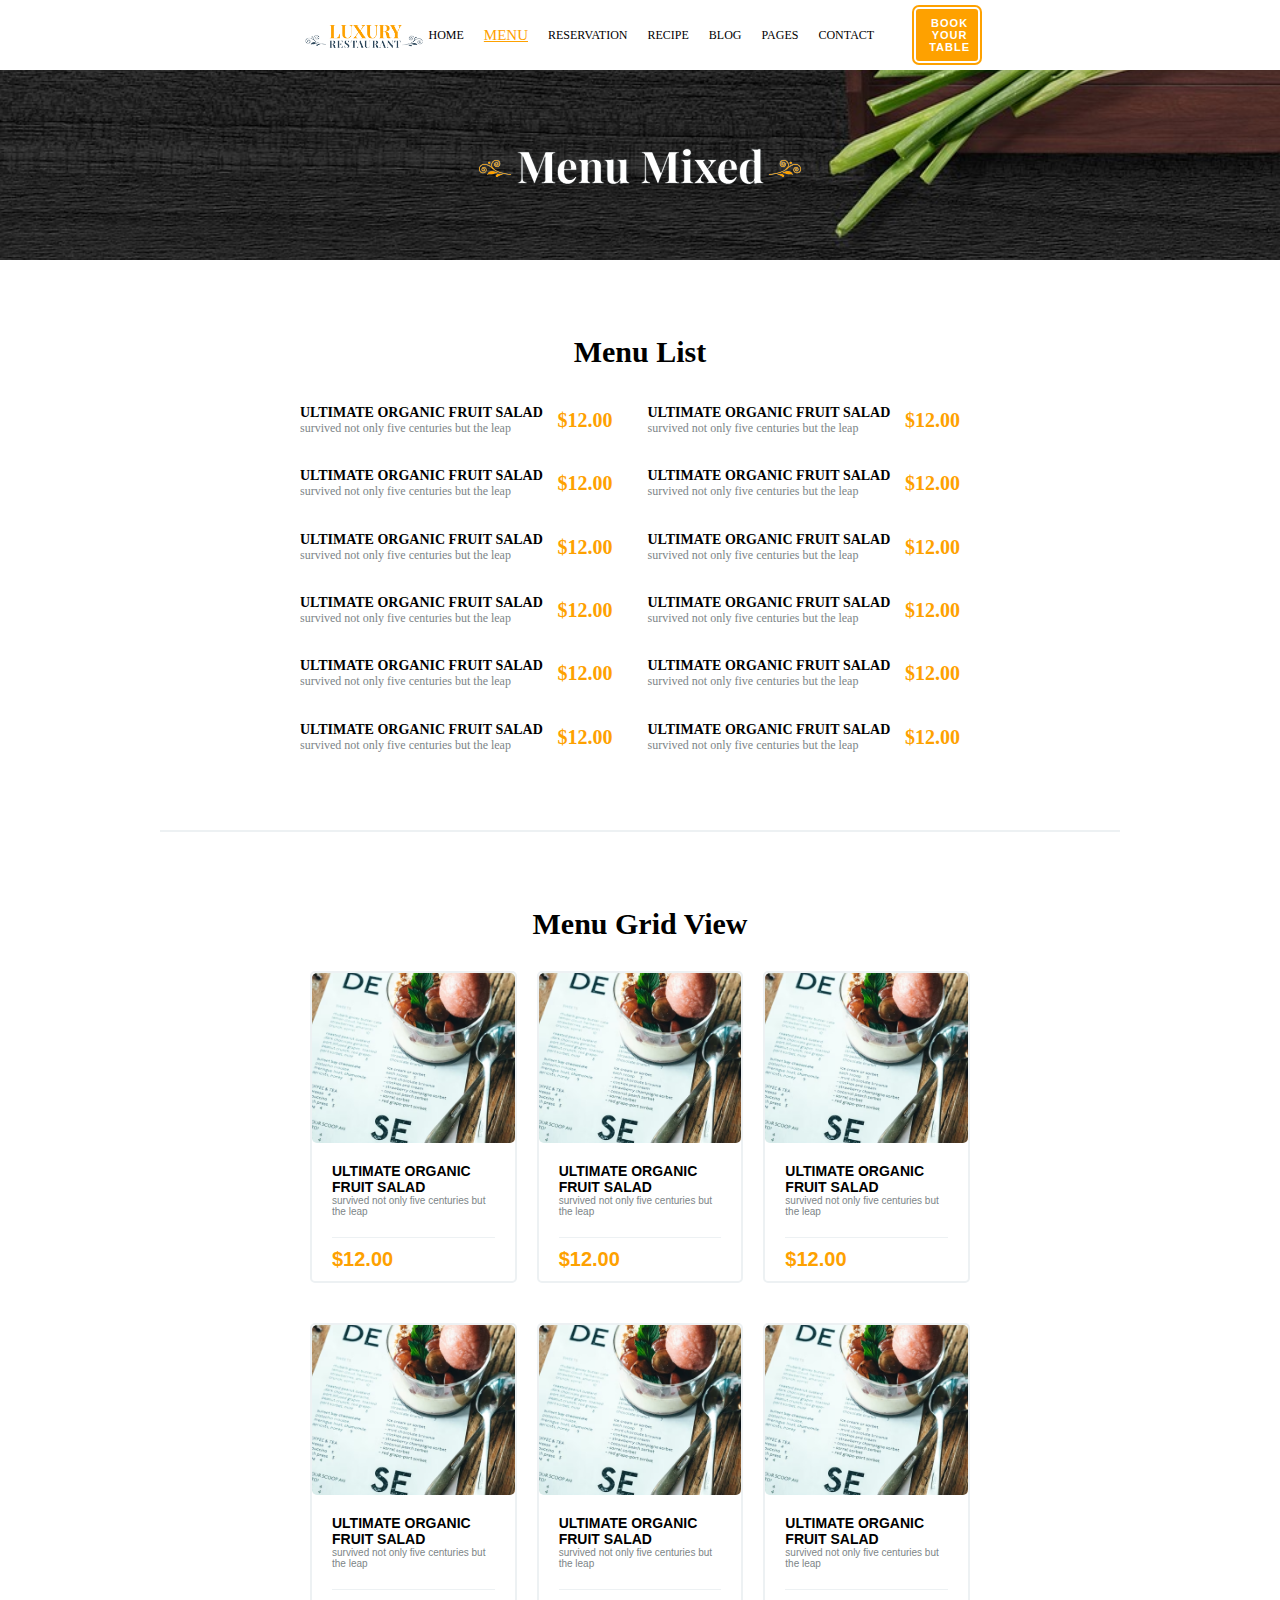
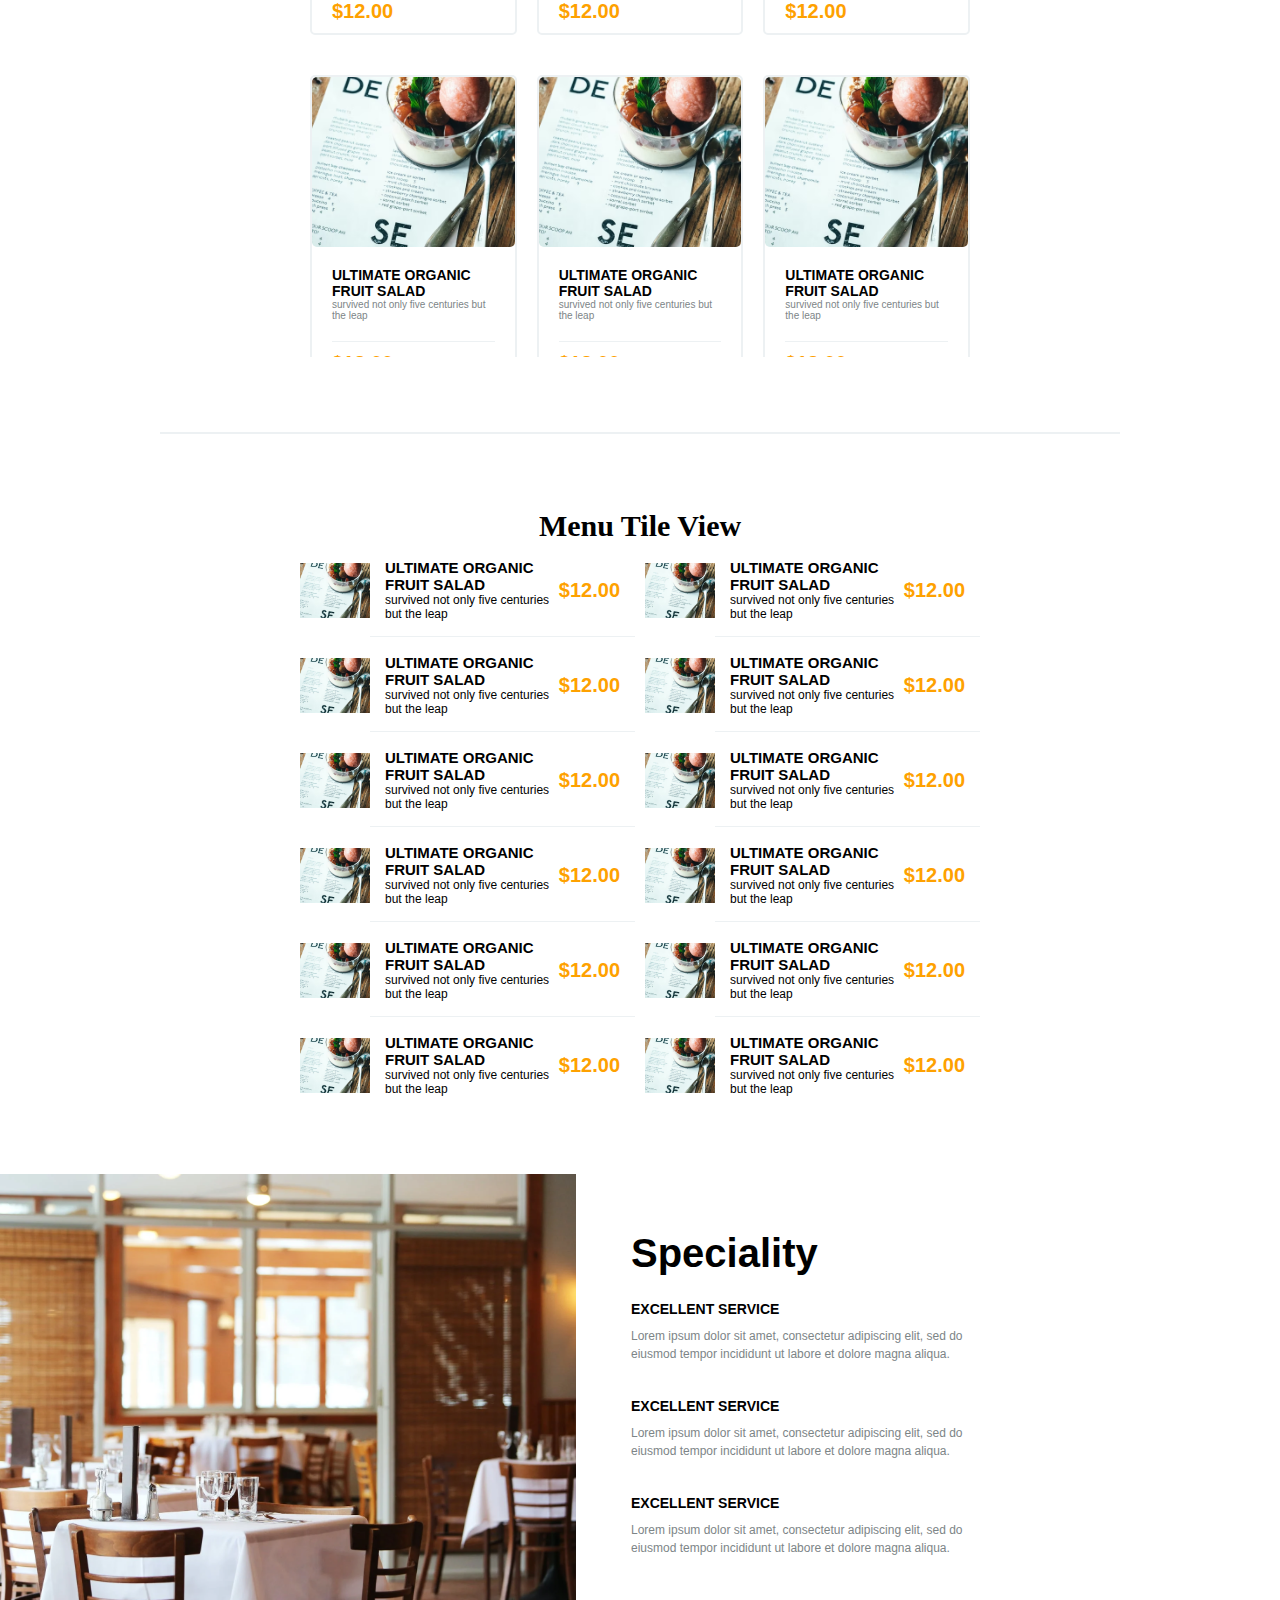
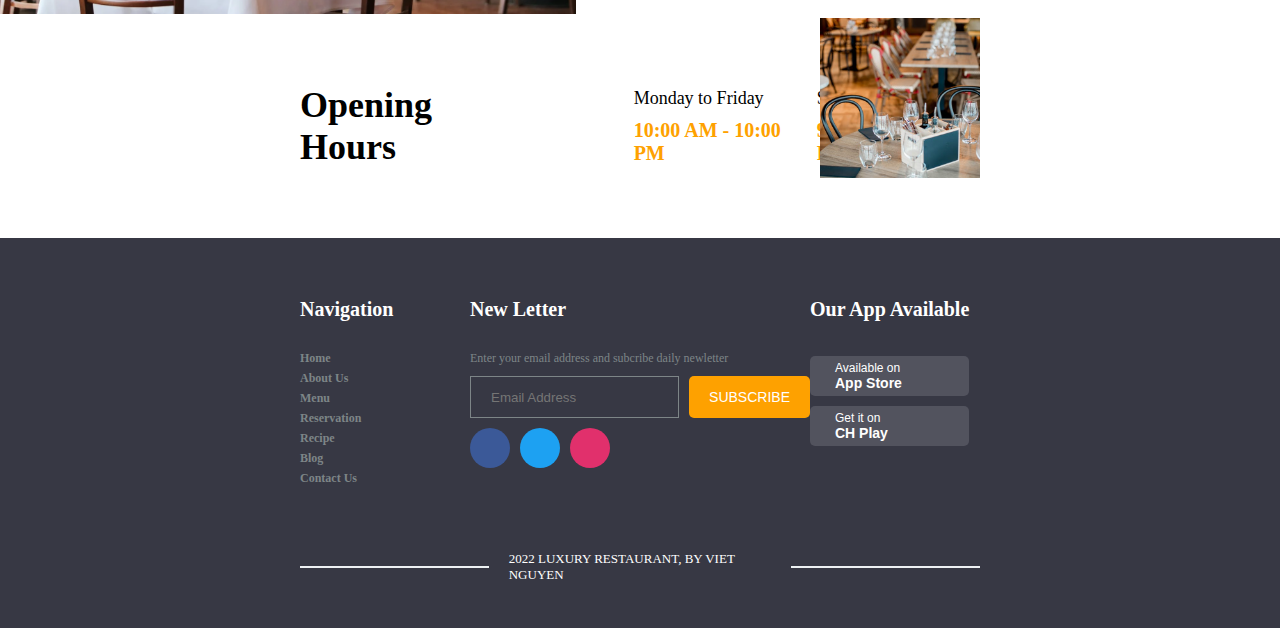
<file: sub-page/menu.html>
<!DOCTYPE html>
<html lang="en">

<head>
  <meta charset="UTF-8">
  <meta http-equiv="X-UA-Compatible" content="IE=edge">
  <meta name="viewport" content="width=device-width, initial-scale=1.0">
  <title>Menu</title>
  <link rel="stylesheet" href="https://pro.fontawesome.com/releases/v5.10.0/css/all.css"
    integrity="sha384-AYmEC3Yw5cVb3ZcuHtOA93w35dYTsvhLPVnYs9eStHfGJvOvKxVfELGroGkvsg+p" crossorigin="anonymous" />
  <link rel="stylesheet" href="../css/general.css">
  <link rel="stylesheet" href="../css/menu.css">
  <script src="../js/menu.js" defer></script>
</head>

<body>
  <!-- Header -->
  <section class="header">
    <div class="container">
      <div class="header__logo">
        <img src="../images/logo.png" alt="">
      </div>
      <ul class="header__nav">
        <li class="header__nav__item nav-link">
          <a href="../index.html">Home</a>
        </li>
        <li class="header__nav__item nav-link checked">
          <a href="./sub-page/menu.html">Menu</a>
        </li>
        <li class="header__nav__item nav-link">
          <a href="./reservation.html">Reservation</a>
        </li>
        <li class="header__nav__item nav-link">
          Recipe
        </li>
        <li class="header__nav__item nav-link">
          Blog
        </li>
        <li class="header__nav__item nav-link">
          Pages
        </li>
        <li class="header__nav__item nav-link">
          Contact
        </li>
        <li class="header__nav__item">
          <i class="fas fa-shopping-cart"></i>
          <i class="fas fa-caret-down"></i>
        </li>
        <li class="header__nav__item">
          <button class="btn">
            <i class="fas fa-concierge-bell"></i>
            Book your table
          </button>
        </li>
      </ul>
    </div>
  </section>

  <!-- Header Image -->
  <section class="header-image">
    <img src="../images/menu/menu3.webp" alt="" class="bg-image">
    <div class="container">
      <img src="../images/menu/menulogo.png" alt="">
    </div>
  </section>

  <!-- Menu List -->
  <section class="menu-list">
    <h1 class="menu-list__title">Menu List</h1>
    <div class="container">
      <ul class="menu-list__main"> </ul>

    </div>
  </section>
  <hr>

  <!-- Menu Grid View -->
  <section class="menu-grid">
    <div class="container">
      <h1 class="menu-grid__title">Menu Grid View</h1>
      <ul class="menu-grid__main"> </ul>
    </div>
  </section>
  <hr>

  <!-- Menu Tile View -->
  <section class="menu-tile">
    <div class="container">
      <h1 class="menu-tile__title">Menu Tile View</h1>
      <ul class="menu-tile__main"> </ul>
    </div>
  </section>

  <!-- Service -->
  <section class="service">
    <div class="container-fluid">
      <div class="service__image">
        <img src="../images/menu/service1.webp" alt="">
      </div>
      <div class="service__speciality">
        <div class="service__speciality__title">
          <h1>Speciality</h1>
        </div>
        <ul class="service__speciality__list">
          <li class="service__speciality__list__item">
            <div class="service__speciality__list__item__title">
              Excellent Service
            </div>
            <div class="service__speciality__list__item__desc">
              Lorem ipsum dolor sit amet, consectetur adipiscing elit, sed do eiusmod tempor incididunt ut labore et
              dolore magna aliqua.
            </div>
          </li>
          <li class="service__speciality__list__item">
            <div class="service__speciality__list__item__title">
              Excellent Service
            </div>
            <div class="service__speciality__list__item__desc">
              Lorem ipsum dolor sit amet, consectetur adipiscing elit, sed do eiusmod tempor incididunt ut labore et
              dolore magna aliqua.
            </div>
          </li>
          <li class="service__speciality__list__item">
            <div class="service__speciality__list__item__title">
              Excellent Service
            </div>
            <div class="service__speciality__list__item__desc">
              Lorem ipsum dolor sit amet, consectetur adipiscing elit, sed do eiusmod tempor incididunt ut labore et
              dolore magna aliqua.
            </div>
          </li>
        </ul>
      </div>
    </div>
  </section>

  <!-- Time -->
  <section class="open-time">
    <div class="container">
      <div class="open-time__time">
        <div class="open-time__time__title">
          <h1>Opening Hours</h1>
        </div>
        <div class="open-time__time__list">
          <div class="open-time__time__list__item">
            <div class="open-time__time__list__item__title">
              Monday to Friday
            </div>
            <div class="open-time__time__list__item__time">
              10:00 AM - 10:00 PM
            </div>
          </div>
          <div class="open-time__time__list__item">
            <div class="open-time__time__list__item__title">
              Saturday to Sunday
            </div>
            <div class="open-time__time__list__item__time">
              9:00 AM - 11:00 PM
            </div>
          </div>
        </div>
        <div class="open-time__sub-image">
          <img src="../images/reserve/reserve1.jpeg" alt="">
        </div>
      </div>
    </div>
  </section>

  <!-- Footer -->
  <section class="footer">
    <div class="container">
      <div class="footer__main">

        <div class="footer__main__nav">
          <span class="footer__main__nav__title">
            Navigation
          </span>
          <ul class="footer__main__nav__menu">
            <li class="footer__main__nav__menu__item">
              Home
            </li>
            <li class="footer__main__nav__menu__item">
              About Us
            </li>
            <li class="footer__main__nav__menu__item">
              Menu
            </li>
            <li class="footer__main__nav__menu__item">
              Reservation
            </li>
            <li class="footer__main__nav__menu__item">
              Recipe
            </li>
            <li class="footer__main__nav__menu__item">
              Blog
            </li>
            <li class="footer__main__nav__menu__item">
              Contact Us
            </li>
          </ul>
        </div>

        <div class="footer__main__letter">
          <span class="footer__main__letter__title">
            New Letter
          </span>
          <p class="footer__main__letter__desc">
            Enter your email address and subcribe daily newletter
          </p>
          <div class="footer__main__letter__form">
            <div class="footer__main__letter__form__input">
              <i class="fas fa-envelope"></i>
              <input type="text" placeholder="Email Address">
            </div>
            <button type="submit" class="footer__main__letter__form__submit">
              Subscribe
            </button>
          </div>
          <div class="footer__main__letter__social">
            <div class="footer__main__letter__social__item fb-icon">
              <i class="fab fa-facebook-f"></i>
            </div>
            <div class="footer__main__letter__social__item twitter-icon">
              <i class="fab fa-twitter"></i>
            </div>
            <div class="footer__main__letter__social__item instagram-icon">
              <i class="fab fa-instagram"></i>
            </div>
          </div>
        </div>

        <div class="footer__main__store">
          <span class="footer__main__store__title">
            Our App Available
          </span>
          <button class="footer__main__store__appstore">
            <i class="fab fa-apple"></i>
            <div class="text">
              <p class="first">Available on</p>
              <p class="second">App Store</p>
            </div>
          </button>
          <button class="footer__main__store__playstore">
            <i class="fab fa-google-play"></i>
            <div class="text">
              <p class="first">Get it on</p>
              <p class="second">CH Play</p>
            </div>
          </button>
        </div>

      </div>
      <div class="footer__sign">
        <hr>
        <p>2022 LUXURY RESTAURANT, <span>BY VIET NGUYEN</span></p>
        <hr>
      </div>
    </div>
  </section>
</body>

</html>
</file>
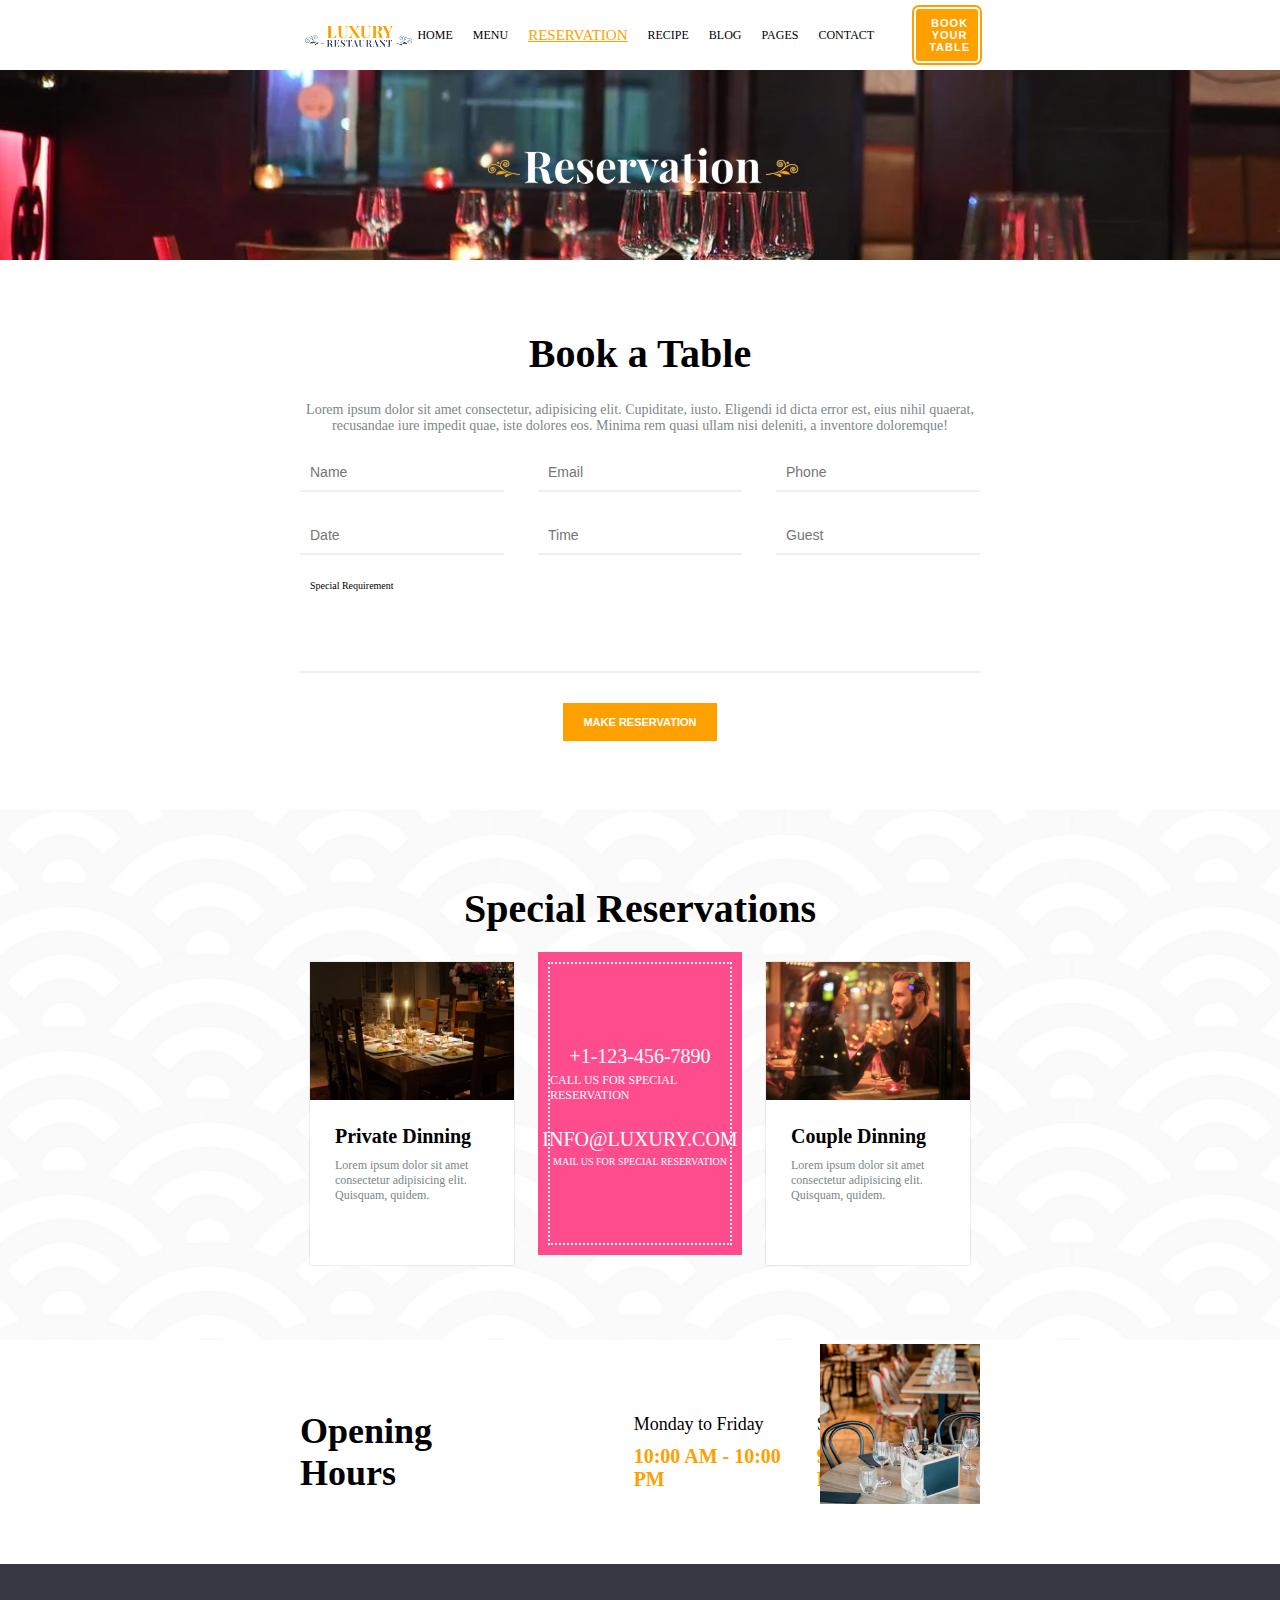
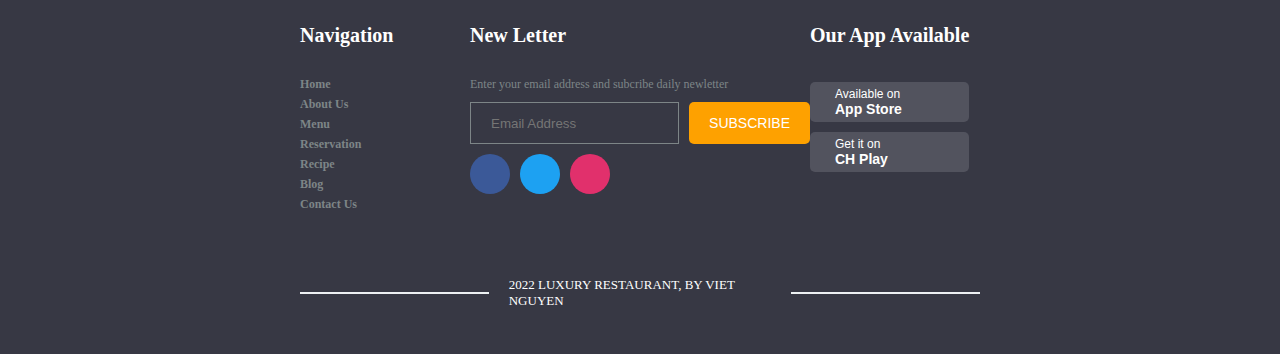
<file: sub-page/reservation.html>
<!DOCTYPE html>
<html lang="en">

<head>
  <meta charset="UTF-8">
  <meta http-equiv="X-UA-Compatible" content="IE=edge">
  <meta name="viewport" content="width=device-width, initial-scale=1.0">
  <title>Reservation</title>
  <link rel="stylesheet" href="https://pro.fontawesome.com/releases/v5.10.0/css/all.css"
    integrity="sha384-AYmEC3Yw5cVb3ZcuHtOA93w35dYTsvhLPVnYs9eStHfGJvOvKxVfELGroGkvsg+p" crossorigin="anonymous" />
  <link rel="stylesheet" href="../css/general.css">
  <link rel="stylesheet" href="../css/reservation.css">
</head>

<body>
  <!-- Header -->
  <section class="header">
    <div class="container">
      <div class="header__logo">
        <img src="../images/logo.png" alt="">
      </div>
      <ul class="header__nav">
        <li class="header__nav__item nav-link">
          <a href="../index.html">Home</a>
        </li>
        <li class="header__nav__item nav-link">
          <a href="./menu.html">Menu</a>
        </li>
        <li class="header__nav__item nav-link checked">
          Reservation
        </li>
        <li class="header__nav__item nav-link">
          Recipe
        </li>
        <li class="header__nav__item nav-link">
          Blog
        </li>
        <li class="header__nav__item nav-link">
          Pages
        </li>
        <li class="header__nav__item nav-link">
          Contact
        </li>
        <li class="header__nav__item">
          <i class="fas fa-shopping-cart"></i>
          <i class="fas fa-caret-down"></i>
        </li>
        <li class="header__nav__item">
          <button class="btn">
            <i class="fas fa-concierge-bell"></i>
            Book your table
          </button>
        </li>
      </ul>
    </div>
  </section>

  <!-- Header Image -->
  <section class="header-image">
    <img src="../images/reserve/reservation-bg.webp" alt="" class="bg-image">
    <div class="container">
      <img src="../images/reserve/reservation-logo.png" alt="">
    </div>
  </section>

  <!-- Book Form -->
  <section class="book-form">
    <div class="container">
      <div class="book-form__title">
        <h1>Book a Table</h1>
      </div>
      <div class="book-form__desc">
        <span>Lorem ipsum dolor sit amet consectetur, adipisicing elit. Cupiditate, iusto. Eligendi id dicta error est,
          eius nihil quaerat, recusandae iure impedit quae, iste dolores eos. Minima rem quasi ullam nisi deleniti, a
          inventore doloremque!</span>
      </div>
      <form action="#" class="book-form__main">
        <div class="book-form__main__input">
          <i class="fas fa-user"></i>
          <input type="text" placeholder="Name">
        </div>
        <div class="book-form__main__input">
          <i class="fas fa-envelope"></i>
          <input type="text" placeholder="Email">
        </div>
        <div class="book-form__main__input">
          <i class="fas fa-mobile-alt"></i>
          <input type="text" placeholder="Phone">
        </div>
        <div class="book-form__main__input">
          <i class="fas fa-calendar-alt"></i>
          <input type="text" placeholder="Date">
        </div>
        <div class="book-form__main__input">
          <i class="fas fa-clock"></i>
          <input type="text" placeholder="Time">
        </div>
        <div class="book-form__main__input">
          <i class="fas fa-users"></i>
          <input type="text" placeholder="Guest">
        </div>
        <div class="book-form__main__text-area">
          <div class="book-form__main__text-area__title">
            <i class="fas fa-comments"></i>
            <span>Special Requirement</span>
          </div>
          <textarea name="" id="" cols="120" rows="10" resize="false"></textarea>
        </div>
        <button class="book-form__main__btn">
          Make Reservation
        </button>
      </form>
    </div>
  </section>

  <!-- Special Reservations -->
  <section class="special-res">
    <div class="container">
      <div class="special-res__title">
        <h1>Special Reservations</h1>
      </div>
      <div class="special-res__main">
        <div class="special-res__main__item item1">
          <div class="special-res__main__item__image">
            <img src="../images/reserve/reserve4.jpeg" alt="">
          </div>
          <div class="special-res__main__item__body">
            <div class="special-res__main__item__body__title">
              <span>Private Dinning</span>
            </div>
            <div class="special-res__main__item__body__desc">
              <span>Lorem ipsum dolor sit amet consectetur adipisicing elit. Quisquam, quidem.</span>
            </div>
          </div>
        </div>
        <div class="special-res__main__item2">
          <div class="special-res__main__item2__phone">
            <i class="fas fa-phone"></i>
            <span class="main-text">+1-123-456-7890</span>
            <span class="sub-text">CALL US FOR SPECIAL RESERVATION</span>
          </div>
          <div class="special-res__main__item2__mail">
            <i class="fas fa-envelope"></i>
            <span class="main-text">INFO@LUXURY.COM</span>
            <span classs="sub-text">MAIL US FOR SPECIAL RESERVATION</span>
          </div>
        </div>
        <div class="special-res__main__item item1">
          <div class="special-res__main__item__image">
            <img src="../images/reserve/reserve3.webp" alt="">
          </div>
          <div class="special-res__main__item__body">
            <div class="special-res__main__item__body__title">
              <span>Couple Dinning</span>
            </div>
            <div class="special-res__main__item__body__desc">
              <span>Lorem ipsum dolor sit amet consectetur adipisicing elit. Quisquam, quidem.</span>
            </div>
          </div>
        </div>
      </div>
    </div>
  </section>

  <!-- Time -->
  <section class="open-time">
    <div class="container">
      <div class="open-time__time">
        <div class="open-time__time__title">
          <h1>Opening Hours</h1>
        </div>
        <div class="open-time__time__list">
          <div class="open-time__time__list__item">
            <div class="open-time__time__list__item__title">
              Monday to Friday
            </div>
            <div class="open-time__time__list__item__time">
              10:00 AM - 10:00 PM
            </div>
          </div>
          <div class="open-time__time__list__item">
            <div class="open-time__time__list__item__title">
              Saturday to Sunday
            </div>
            <div class="open-time__time__list__item__time">
              9:00 AM - 11:00 PM
            </div>
          </div>
        </div>
        <div class="open-time__sub-image">
          <img src="../images/reserve/reserve1.jpeg" alt="">
        </div>
      </div>
    </div>
  </section>

  <!-- Footer -->
  <section class="footer">
    <div class="container">
      <div class="footer__main">

        <div class="footer__main__nav">
          <span class="footer__main__nav__title">
            Navigation
          </span>
          <ul class="footer__main__nav__menu">
            <li class="footer__main__nav__menu__item">
              Home
            </li>
            <li class="footer__main__nav__menu__item">
              About Us
            </li>
            <li class="footer__main__nav__menu__item">
              Menu
            </li>
            <li class="footer__main__nav__menu__item">
              Reservation
            </li>
            <li class="footer__main__nav__menu__item">
              Recipe
            </li>
            <li class="footer__main__nav__menu__item">
              Blog
            </li>
            <li class="footer__main__nav__menu__item">
              Contact Us
            </li>
          </ul>
        </div>

        <div class="footer__main__letter">
          <span class="footer__main__letter__title">
            New Letter
          </span>
          <p class="footer__main__letter__desc">
            Enter your email address and subcribe daily newletter
          </p>
          <div class="footer__main__letter__form">
            <div class="footer__main__letter__form__input">
              <i class="fas fa-envelope"></i>
              <input type="text" placeholder="Email Address">
            </div>
            <button type="submit" class="footer__main__letter__form__submit">
              Subscribe
            </button>
          </div>
          <div class="footer__main__letter__social">
            <div class="footer__main__letter__social__item fb-icon">
              <i class="fab fa-facebook-f"></i>
            </div>
            <div class="footer__main__letter__social__item twitter-icon">
              <i class="fab fa-twitter"></i>
            </div>
            <div class="footer__main__letter__social__item instagram-icon">
              <i class="fab fa-instagram"></i>
            </div>
          </div>
        </div>

        <div class="footer__main__store">
          <span class="footer__main__store__title">
            Our App Available
          </span>
          <button class="footer__main__store__appstore">
            <i class="fab fa-apple"></i>
            <div class="text">
              <p class="first">Available on</p>
              <p class="second">App Store</p>
            </div>
          </button>
          <button class="footer__main__store__playstore">
            <i class="fab fa-google-play"></i>
            <div class="text">
              <p class="first">Get it on</p>
              <p class="second">CH Play</p>
            </div>
          </button>
        </div>

      </div>
      <div class="footer__sign">
        <hr>
        <p>2022 LUXURY RESTAURANT, <span>BY VIET NGUYEN</span></p>
        <hr>
      </div>
    </div>
  </section>
</body>

</html>
</file>
<file: css/general.css>
*,
*::after,
*::before {
  margin: 0;
  padding: 0;
  box-sizing: border-box;
}

html {
  font-size: 62.5%;
}

.container {
  width: 100%;
  height: 100%;
  padding: 0 30rem;
}

.container-fluid {
  width: 100%;
  height: 100%;
  padding: 0;
}

ul,
a {
  list-style: none;
  text-decoration: none;
  color: inherit;
}

hr {
  width: 75%;
  height: 2px;
  border: 1px solid #EDF1F3;
  margin: 0 auto;
}

body {
  min-height: 100vh;
  font-family: "Passenger Display";
}

.header {
  width: 100%;
  height: 7rem;
  background-color: #fff;
}
.header .container {
  display: flex;
  justify-content: space-between;
  align-items: center;
}
.header__logo {
  width: 16rem;
  height: 3rem;
  overflow: hidden;
  cursor: pointer;
}
.header__logo img {
  height: 100%;
  width: 100%;
  object-fit: cover;
}
.header__nav {
  display: flex;
  justify-content: center;
  align-items: center;
  gap: 2rem;
}
.header__nav__item {
  font-size: 1.2rem;
  font-weight: 500;
  text-transform: uppercase;
  cursor: pointer;
}
.header__nav__item .btn {
  display: flex;
  justify-content: center;
  align-items: center;
  padding: 0.8rem;
  border: 0.2rem solid #fff;
  border-radius: 0.5rem;
  background-color: #fea100;
  box-shadow: 0px 0px 0px 0.2rem #fea100;
  color: #fff;
  font-size: 1.1rem;
  font-weight: 600;
  text-transform: uppercase;
  letter-spacing: 0.1rem;
}
.header__nav__item .btn .fas {
  color: #000;
  font-size: 1.3rem;
  margin-right: 0.5rem;
}

.nav-link:hover {
  text-decoration: underline;
}

.checked {
  text-decoration: underline;
  color: #fea100;
  font-size: 1.5rem;
}

.footer {
  width: 100%;
  height: 39rem;
  padding: 6rem 0;
  background-color: #373844;
}
.footer__main {
  display: flex;
  margin-bottom: 6rem;
}
.footer__main__nav {
  width: 25%;
  display: flex;
  flex-direction: column;
}
.footer__main__nav__title {
  font-size: 2rem;
  font-weight: 700;
  color: #fff;
  margin-bottom: 3rem;
}
.footer__main__nav__menu {
  display: flex;
  flex-direction: column;
}
.footer__main__nav__menu__item {
  font-size: 1.2rem;
  font-weight: 600;
  color: #7D8587;
  margin-bottom: 0.5rem;
}
.footer__main__letter {
  width: 50%;
  display: flex;
  flex-direction: column;
}
.footer__main__letter__title {
  font-size: 2rem;
  font-weight: 700;
  color: #fff;
  margin-bottom: 3rem;
}
.footer__main__letter__desc {
  font-size: 1.2rem;
  font-weight: 500;
  color: #7D8587;
}
.footer__main__letter__form {
  display: flex;
  align-items: center;
  margin-top: 1rem;
}
.footer__main__letter__form__input {
  width: 24rem;
  height: 3.5rem;
  padding: 2rem 1rem;
  border: 1px solid #7D8587;
  display: flex;
  align-items: center;
}
.footer__main__letter__form__input i {
  font-size: 1.5rem;
  margin-right: 1rem;
  color: #fea100;
}
.footer__main__letter__form__input input {
  background-color: transparent;
  border: none;
  outline: none;
  color: #fff;
}
.footer__main__letter__form__submit {
  height: 100%;
  margin-left: 1rem;
  border: none;
  border-radius: 0.5rem;
  padding: 0 2rem;
  background-color: #fea100;
  color: #fff;
  font-size: 1.4rem;
  text-transform: uppercase;
}
.footer__main__letter__social {
  display: flex;
  align-items: center;
  margin-top: 1rem;
}
.footer__main__letter__social__item {
  font-size: 1.8rem;
  font-weight: 500;
  margin-right: 1rem;
  width: 4rem;
  height: 4rem;
  border-radius: 100rem;
  display: flex;
  justify-content: center;
  align-items: center;
}
.footer__main__letter__social__item.fb-icon {
  background-color: #3b5998;
  color: #fff;
}
.footer__main__letter__social__item.twitter-icon {
  background-color: #1da1f2;
  color: #fff;
}
.footer__main__letter__social__item.instagram-icon {
  background-color: #e1306c;
  color: #fff;
}
.footer__main__store {
  display: flex;
  flex-direction: column;
}
.footer__main__store__title {
  font-size: 2rem;
  font-weight: 700;
  color: #fff;
  margin-bottom: 3rem;
}
.footer__main__store button {
  display: flex;
  justify-content: flex-start;
  align-items: center;
  border: none;
  border-radius: 0.5rem;
  padding: 0.5rem 1rem;
  margin: 0.5rem 0;
  background-color: #52535E;
  color: #fff;
}
.footer__main__store button i {
  font-size: 2rem;
  margin-right: 1.5rem;
}
.footer__main__store button .text {
  display: flex;
  align-items: flex-start;
  flex-direction: column;
}
.footer__main__store button .text .first {
  font-size: 1.2rem;
}
.footer__main__store button .text .second {
  font-size: 1.4rem;
  font-weight: 700;
}
.footer__sign {
  display: flex;
  justify-content: center;
  align-items: center;
  width: 100%;
  color: #fff;
}
.footer__sign hr {
  width: 30%;
}
.footer__sign p {
  padding: 0 2rem;
  width: fit-content;
  font-size: 1.3rem;
}

/*# sourceMappingURL=general.css.map */
</file>
<file: css/menu.css>
.header-image {
  width: 100%;
  height: 19rem;
  position: relative;
}
.header-image .bg-image {
  position: absolute;
  top: 0;
  left: 0;
  width: 100%;
  height: 100%;
  object-fit: cover;
  z-index: -1;
}
.header-image .container {
  height: 100%;
  width: 100%;
  display: flex;
  justify-content: center;
  align-items: center;
}

.menu-list {
  width: 100%;
  height: 57rem;
  padding: 7.5rem 0;
  display: flex;
  align-items: center;
  flex-direction: column;
}
.menu-list__title {
  font-size: 3rem;
  margin-bottom: 2rem;
}
.menu-list__main {
  height: 100%;
  width: 100%;
  display: grid;
  align-items: top;
  grid-template-columns: repeat(2, 1fr);
  gap: 0 1.5rem;
  height: 38rem;
  max-width: 100%;
  overflow-y: scroll;
  /* Track */
  /* Handle */
  /* Handle on hover */
}
.menu-list__main::-webkit-scrollbar {
  width: 5px;
  margin-right: 300px;
}
.menu-list__main::-webkit-scrollbar-track {
  box-shadow: inset 0 0 5px grey;
  border-radius: 10px;
}
.menu-list__main::-webkit-scrollbar-thumb {
  background: #e47070;
  border-radius: 10px;
}
.menu-list__main::-webkit-scrollbar-thumb:hover {
  background: #cf5555;
}
.menu-list__item {
  width: 100%;
  height: 100%;
  padding: 1.2rem 2rem 1.2rem 0;
  padding-left: 0;
  display: flex;
  justify-content: space-between;
  align-items: center;
}
.menu-list__item__info {
  text-align: left;
}
.menu-list__item__info__name {
  font-size: 1.4rem;
  font-weight: bold;
  text-transform: uppercase;
}
.menu-list__item__info__desc {
  font-size: 1.2rem;
  font-weight: 500;
  color: #7D8587;
}
.menu-list__item__price {
  font-size: 2rem;
  font-weight: bold;
  color: #fea100;
}

.menu-grid {
  width: 100%;
  height: 120rem;
  padding: 7.5rem 0;
}
.menu-grid .container {
  display: flex;
  align-items: center;
  flex-direction: column;
}
.menu-grid__title {
  font-size: 3rem;
  margin-bottom: 3rem;
}
.menu-grid__main {
  display: grid;
  align-items: top;
  grid-template-columns: repeat(3, 1fr);
  grid-template-rows: repeat(3, 1fr);
  width: 100%;
  max-height: 100%;
  overflow-y: scroll;
  overflow-x: hidden;
  gap: 4rem 2rem;
  padding: 0 1rem;
  /* Track */
  /* Handle */
  /* Handle on hover */
}
.menu-grid__main::-webkit-scrollbar {
  width: 5px;
  margin-right: 300px;
}
.menu-grid__main::-webkit-scrollbar-track {
  box-shadow: inset 0 0 5px grey;
  border-radius: 10px;
}
.menu-grid__main::-webkit-scrollbar-thumb {
  background: #e47070;
  border-radius: 10px;
}
.menu-grid__main::-webkit-scrollbar-thumb:hover {
  background: #cf5555;
}
.menu-grid__main__item {
  height: fit-content;
  display: flex;
  align-items: center;
  flex-direction: column;
  border: 2px solid #EDF1F3;
  border-radius: 0.5rem;
}
.menu-grid__main__item__image {
  width: 100%;
  height: 17rem;
  object-fit: cover;
  border-radius: 0.5rem;
}
.menu-grid__main__item__body {
  font-family: "Poppins", sans-serif;
  padding: 0 2rem;
}
.menu-grid__main__item__body__content {
  padding: 2rem 0;
  display: flex;
  justify-content: center;
  flex-direction: column;
  border-bottom: 1px solid #EDF1F3;
}
.menu-grid__main__item__body__content__name {
  font-size: 14px;
  font-weight: 600;
  text-transform: uppercase;
}
.menu-grid__main__item__body__content__desc {
  font-size: 10px;
  font-weight: 400;
  color: #7D8587;
}
.menu-grid__main__item__body__price {
  padding: 1rem 0;
  font-size: 20px;
  font-weight: 600;
  color: #fea100;
}

.menu-tile {
  width: 100%;
  height: 74rem;
  padding: 7.5rem 0;
}
.menu-tile .container {
  display: flex;
  align-items: center;
  flex-direction: column;
}
.menu-tile__title {
  font-size: 3rem;
}
.menu-tile__main {
  width: 100%;
  display: grid;
  grid-template-columns: repeat(2, 1fr);
  grid-gap: 0 1rem;
  overflow-y: scroll;
  /* Track */
  /* Handle */
  /* Handle on hover */
}
.menu-tile__main::-webkit-scrollbar {
  width: 5px;
  margin-right: 300px;
}
.menu-tile__main::-webkit-scrollbar-track {
  box-shadow: inset 0 0 5px grey;
  border-radius: 10px;
}
.menu-tile__main::-webkit-scrollbar-thumb {
  background: #e47070;
  border-radius: 10px;
}
.menu-tile__main::-webkit-scrollbar-thumb:hover {
  background: #cf5555;
}
.menu-tile__main__item {
  width: 100%;
  height: 9.5rem;
  display: flex;
  justify-content: space-between;
  align-items: center;
}
.menu-tile__main__item__image {
  width: 7rem;
  height: 5.5rem;
  overflow: hidden;
  flex-shrink: 0;
}
.menu-tile__main__item__image img {
  width: 100%;
  height: 100%;
  object-fit: cover;
}
.menu-tile__main__item__body {
  padding: 1.5rem;
  display: flex;
  justify-content: space-between;
  align-items: center;
  font-family: "Poppins", sans-serif;
  border-bottom: 1px solid #EDF1F3;
}
.menu-tile__main__item__body__content {
  text-align: left;
  width: 80%;
}
.menu-tile__main__item__body__content__name {
  font-size: 1.5rem;
  font-weight: bold;
  text-transform: uppercase;
}
.menu-tile__main__item__body__content__desc {
  font-size: 1.2rem;
  font-weight: 300;
  display: -webkit-box;
  -webkit-line-clamp: 2;
  -webkit-box-orient: vertical;
  overflow: hidden;
  text-overflow: ellipsis;
  word-break: break-word;
}
.menu-tile__main__item__body__price {
  font-size: 2rem;
  font-weight: 600;
  color: #fea100;
}

.service {
  width: 100%;
  height: 44rem;
}
.service .container-fluid {
  display: flex;
  justify-content: flex-start;
  align-items: center;
  gap: 0 5.5rem;
}
.service__image {
  width: 45%;
  height: 100%;
  flex-shrink: 0;
}
.service__image img {
  width: 100%;
  height: 100%;
  object-fit: cover;
}
.service__speciality {
  width: 100%;
  padding: 7rem 0;
  padding-right: 30rem;
  font-family: "Poppins", sans-serif;
}
.service__speciality__title {
  font-size: 2rem;
  margin-bottom: 2.5rem;
}
.service__speciality__list {
  width: 100%;
  display: flex;
  flex-direction: column;
  gap: 3.5rem 0;
}
.service__speciality__list__item__title {
  font-size: 1.4rem;
  text-transform: uppercase;
  font-weight: bold;
  margin-bottom: 1rem;
}
.service__speciality__list__item__desc {
  font-size: 1.2rem;
  line-height: 1.5;
  color: #7D8587;
}

.open-time__time {
  position: relative;
  width: 100%;
  padding: 7rem 0;
  display: flex;
  align-items: center;
}
.open-time__time__title {
  font-size: 1.8rem;
  margin-right: 11rem;
}
.open-time__time__list {
  display: flex;
  justify-content: center;
  align-items: center;
}
.open-time__time__list__item {
  margin: 0 1rem;
}
.open-time__time__list__item__title {
  font-size: 1.8rem;
  margin-bottom: 1rem;
}
.open-time__time__list__item__time {
  font-size: 2rem;
  font-weight: 700;
  color: #fea100;
}
.open-time__sub-image {
  position: absolute;
  bottom: 6rem;
  right: 0;
  width: 16rem;
  height: 16rem;
  overflow: hidden;
}
.open-time__sub-image img {
  height: 100%;
  width: 100%;
  object-fit: cover;
}

/*# sourceMappingURL=menu.css.map */
</file>
<file: css/reservation.css>
.header-image {
  width: 100%;
  height: 19rem;
  position: relative;
}
.header-image .bg-image {
  position: absolute;
  top: 0;
  left: 0;
  width: 100%;
  height: 100%;
  object-fit: cover;
  z-index: -1;
}
.header-image .container {
  height: 100%;
  width: 100%;
  display: flex;
  justify-content: center;
  align-items: center;
}

.book-form {
  width: 100%;
  height: 55rem;
  padding: 7rem 0;
}
.book-form .container {
  display: flex;
  align-items: center;
  flex-direction: column;
}
.book-form__title {
  font-size: 2rem;
  margin-bottom: 2.5rem;
}
.book-form__desc {
  font-size: 1.4rem;
  color: #7D8587;
  text-align: center;
  margin-bottom: 1rem;
}
.book-form__main {
  width: 100%;
  display: flex;
  justify-content: space-between;
  flex-wrap: wrap;
  margin-top: 1rem;
}
.book-form__main__input {
  width: 30%;
  padding: 1rem 0;
  display: flex;
  justify-content: flex-start;
  align-items: center;
  border-bottom: 2px solid #EDF1F3;
  margin-bottom: 2.5rem;
}
.book-form__main__input i {
  font-size: 1.6rem;
  margin-right: 1rem;
}
.book-form__main__input input {
  font-size: 1.4rem;
  border: none;
  outline: none;
  width: 100%;
  background-color: transparent;
}
.book-form__main__text-area {
  width: 100%;
  display: flex;
  justify-content: center;
  flex-direction: column;
  border-bottom: 2px solid #EDF1F3;
  margin-bottom: 3rem;
}
.book-form__main__text-area__title {
  display: flex;
  align-items: center;
}
.book-form__main__text-area__title i {
  font-size: 1.6rem;
  display: inline-block;
  margin-right: 1rem;
}
.book-form__main__text-area textarea {
  width: 100%;
  height: 8rem;
  padding: 1rem 2rem;
  border: none;
  outline: none;
  font-size: 16px;
  resize: none;
  background-color: transparent;
}
.book-form__main__btn {
  margin: 0 auto;
  padding: 1.3rem 2rem;
  font-size: 1.1rem;
  font-weight: 600;
  text-transform: uppercase;
  color: #fff;
  background-color: #fea100;
  border: none;
}

.special-res {
  width: 100%;
  height: 53rem;
  padding: 7.5rem 0;
  background: url("../../images/reserve/reserve2.webp") no-repeat;
  background-size: cover;
}
.special-res .container {
  display: flex;
  align-items: center;
  flex-direction: column;
}
.special-res__title {
  font-size: 2rem;
  margin-bottom: 3rem;
}
.special-res__main {
  height: 100%;
  width: 100%;
  display: flex;
  justify-content: space-between;
}
.special-res__main__item {
  display: flex;
  align-items: center;
  justify-content: center;
  flex-direction: column;
  width: 30%;
  height: 100%;
  box-shadow: 0 0 2px rgba(0, 0, 0, 0.2);
  margin: 0 1rem;
}
.special-res__main__item__image {
  height: 100%;
  width: 100%;
}
.special-res__main__item__image img {
  width: 100%;
  height: 100%;
  object-fit: cover;
}
.special-res__main__item__body {
  height: 100%;
  width: 100%;
  display: flex;
  flex-direction: column;
  background-color: #fff;
  padding: 2.5rem;
}
.special-res__main__item__body__title {
  font-size: 2rem;
  font-weight: 700;
}
.special-res__main__item__body__desc {
  font-size: 1.2rem;
  margin-top: 1rem;
  color: #7D8587;
  display: -webkit-box;
  -webkit-line-clamp: 3;
  -webkit-box-orient: vertical;
  overflow: hidden;
  text-overflow: ellipsis;
  word-break: break-word;
}
.special-res__main__item2 {
  display: flex;
  align-items: center;
  justify-content: center;
  flex-direction: column;
  background-color: #fe4c8d;
  color: #fff;
  width: calc(30% - 2rem);
  height: calc(100% - 2rem);
  box-shadow: 0 0 2px rgba(0, 0, 0, 0.2);
  margin: 0 1rem;
  border: 2px dotted #fff;
  box-shadow: 0 0 0 1rem #fe4c8d;
}
.special-res__main__item2__phone, .special-res__main__item2__mail {
  display: flex;
  align-items: center;
  justify-content: center;
  flex-direction: column;
  gap: 0.5rem;
  margin: 1rem 0;
}
.special-res__main__item2__phone i, .special-res__main__item2__mail i {
  font-size: 3rem;
}
.special-res__main__item2__phone .main-text, .special-res__main__item2__mail .main-text {
  font-size: 2rem;
}
.special-res__main__item2__phone .sub-text, .special-res__main__item2__mail .sub-text {
  font-size: 1.2rem;
}

.open-time__time {
  position: relative;
  width: 100%;
  padding: 7rem 0;
  display: flex;
  align-items: center;
}
.open-time__time__title {
  font-size: 1.8rem;
  margin-right: 11rem;
}
.open-time__time__list {
  display: flex;
  justify-content: center;
  align-items: center;
}
.open-time__time__list__item {
  margin: 0 1rem;
}
.open-time__time__list__item__title {
  font-size: 1.8rem;
  margin-bottom: 1rem;
}
.open-time__time__list__item__time {
  font-size: 2rem;
  font-weight: 700;
  color: #fea100;
}
.open-time__sub-image {
  position: absolute;
  bottom: 6rem;
  right: 0;
  width: 16rem;
  height: 16rem;
  overflow: hidden;
}
.open-time__sub-image img {
  height: 100%;
  width: 100%;
  object-fit: cover;
}

/*# sourceMappingURL=reservation.css.map */
</file>
